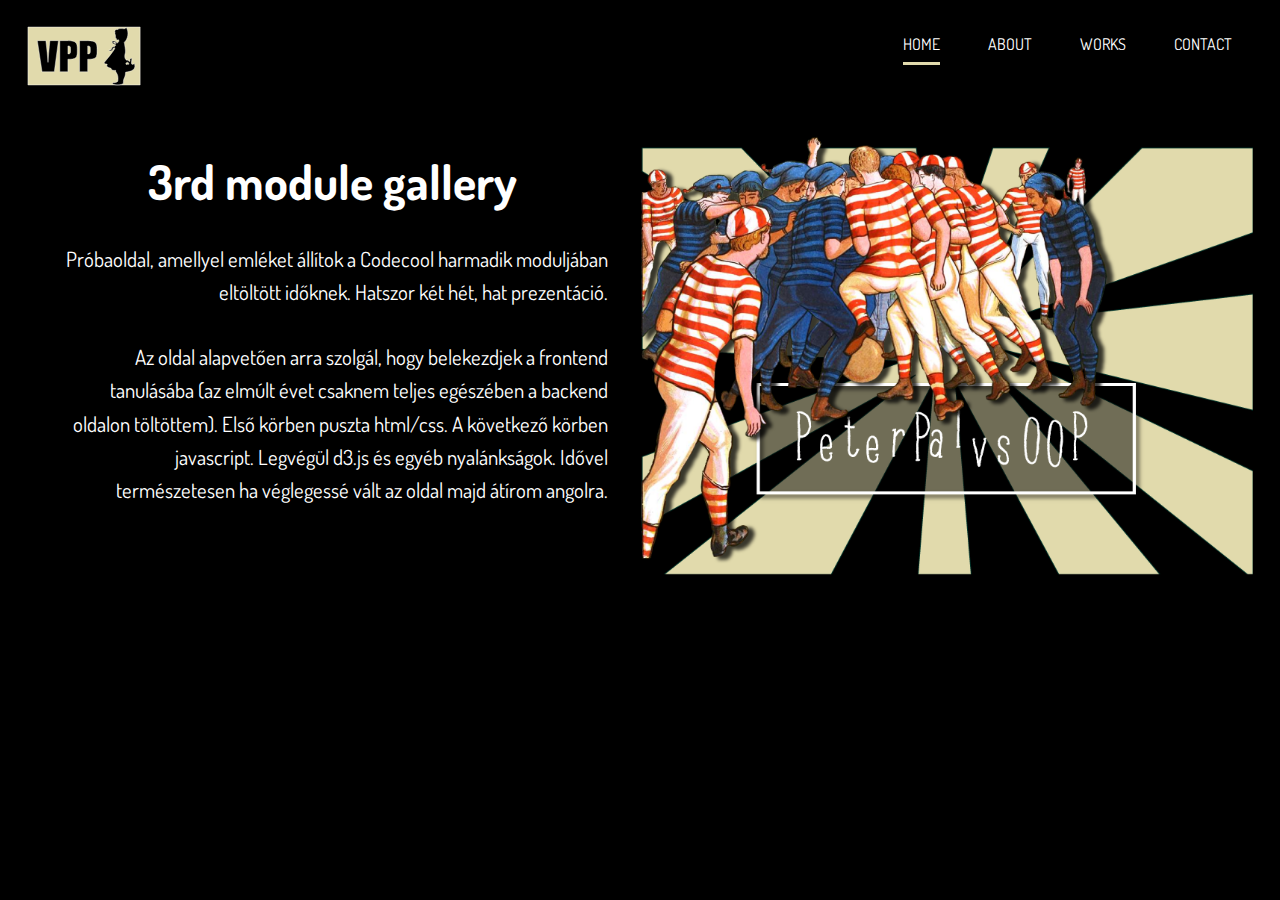
<file: html/index.html>
<!DOCTYPE html>
<html lang="en">
<head>
    <meta charset="UTF-8">
    <meta name="viewport" content="width=device-width, initial-scale=1.0">
    <meta http-equiv="X-UA-Compatible" content="ie=edge">
    <link rel="stylesheet" href="../css/main.css">
    <link href="https://fonts.googleapis.com/css?family=Dosis&display=swap" rel="stylesheet">
    <title>peterPal | infographs</title>
</head>
<body>
    <!-- header -->
    <header id="headerHome">
        <div class="container">
            <nav id="mainNav">
                <img src="../img/vppwhite-02.svg" alt="my portfolio" id="logo">
                <ul>
                    <li><a href="index.html" class="current">Home</a></li>
                    <li><a href="about.html">About</a></li>
                    <li><a href="works.html">Works</a></li>
                    <li><a href="contact.html">Contact</a></li>
                </ul>
            </nav>
            <div class="headerContent">
                <div>
                    <h1>3rd module gallery</h1>
                    <p class="lead">Próbaoldal, amellyel emléket állítok a Codecool harmadik moduljában eltöltött időknek. Hatszor két hét, hat prezentáció.</p>
                    <p class="lead">Az oldal alapvetően arra szolgál, hogy belekezdjek a frontend tanulásába (az elmúlt évet csaknem teljes egészében a backend oldalon töltöttem). Első körben puszta html/css. A következő körben javascript. Legvégül d3.js és egyéb nyalánkságok. Idővel természetesen ha véglegessé vált az oldal majd átírom angolra.</p>
                </div>
                <img src="../img/backgroundIcon.png" alt="">
            </div>
        </div>
    </header>
</body>
</html>
</file>
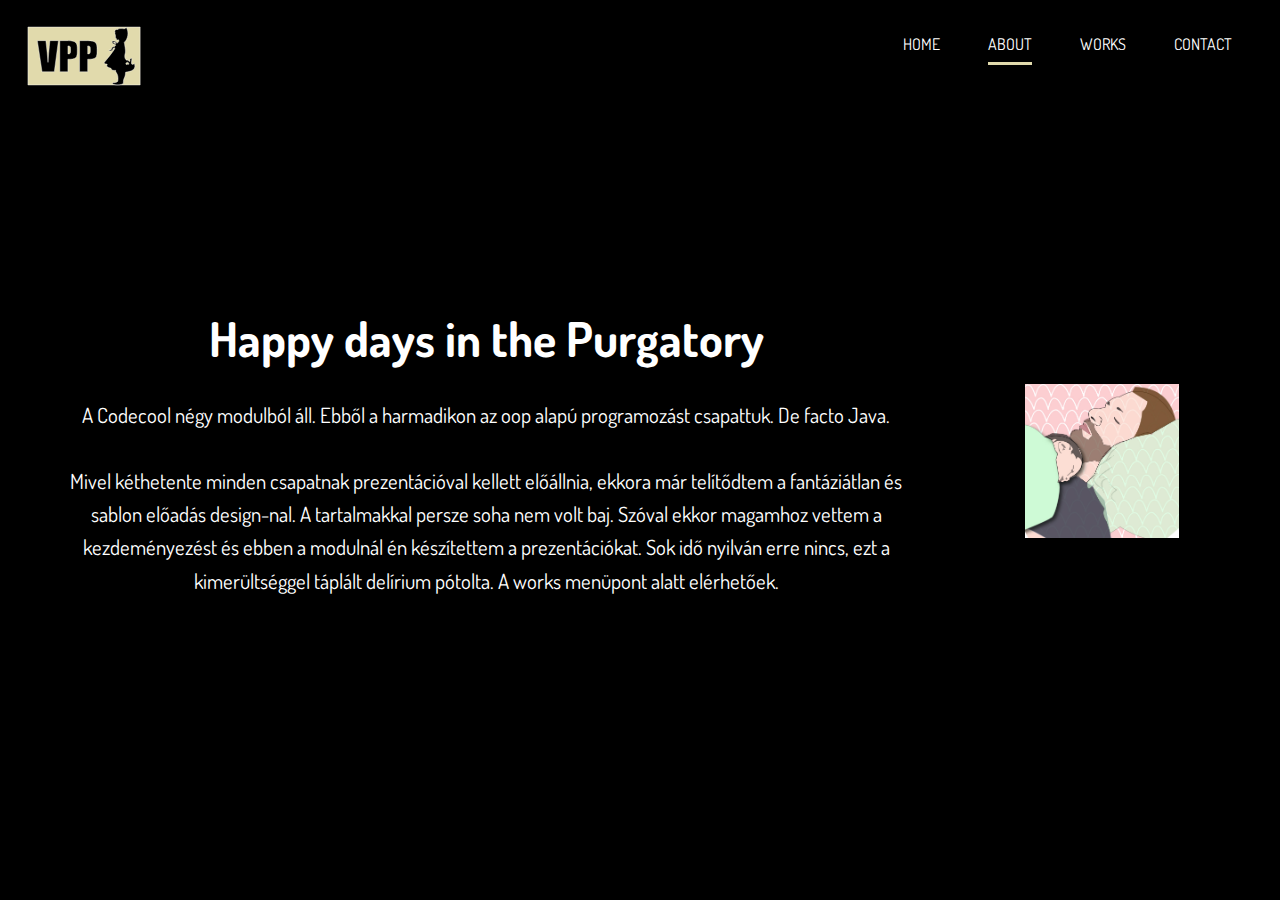
<file: html/about.html>
<!DOCTYPE html>
<html lang="en">
<head>
    <meta charset="UTF-8">
    <meta name="viewport" content="width=device-width, initial-scale=1.0">
    <meta http-equiv="X-UA-Compatible" content="ie=edge">
    <link rel="stylesheet" href="../css/main.css">
    <link href="https://fonts.googleapis.com/css?family=Dosis&display=swap" rel="stylesheet">
    <title>peterPal | infographs</title>
</head>
<body>
    <!-- header -->
    <header id="headerHome">
        <div class="container">
            <nav id="mainNav">
                <img src="../img/vppwhite-02.svg" alt="my portfolio" id="logo">
                <ul>
                    <li><a href="index.html">Home</a></li>
                    <li><a href="about.html"  class="current">About</a></li>
                    <li><a href="works.html">Works</a></li>
                    <li><a href="contact.html">Contact</a></li>
                </ul>
            </nav>
            <div class="headerContent">
                <div id="selfie">
                    <div>
                        <h1>Happy days in the Purgatory</h1>
                        <p class="lead">A Codecool négy modulból áll. Ebből a harmadikon az oop alapú programozást csapattuk. De facto Java.</p>
                        <p class="lead">Mivel kéthetente minden csapatnak prezentációval kellett előállnia, ekkora már telítődtem a fantáziátlan és sablon előadás design-nal. A tartalmakkal persze soha nem volt baj. Szóval ekkor magamhoz vettem a kezdeményezést és ebben a modulnál én készítettem a prezentációkat. Sok idő nyilván erre nincs, ezt a kimerültséggel táplált delírium pótolta. A works menüpont alatt elérhetőek.</p>
    
                    </div>
                    <div>
                        <img src="../img/onarckep_little.jpg">
                    </div>
                </div>
            </div>
            
        </div>
    </header>
</body>
</html>
</file>
<file: css/main.css>
.container {
    max-width: 1280px;
    padding: 0 1.5rem;
    margin: auto;
    overflow: hidden; }
  
  .btnLight, .btnDark, .btnMain {
    display: inline-block;
    padding: 0.8rem 2rem;
    transition: all 1s;
    border: none;
    cursor: pointer; }
  
  .btnLight {
    color: #333;
    background: #f4f4f4; }
  
  .btnDark {
    color: #f4f4f4;
    background: #333; }
  
  .btnMain {
    color: #f4f4f4;
    background: #ffbc00; }
  
  button[class^='btn']:hover,
  a[class^='btn']:hover,
  input[class^='btn']:hover {
    background-color: #ffbc00; }
  
  .lead {
    font-size: 1.3rem;
    margin-bottom: 2rem; }
  
  .textCenter {
    text-align: center; }
  
  * {
    margin: 0;
    padding: 0; 
    box-sizing: border-box;}
  
  body {
    font-family: 'Dosis', sans-serif;
    line-height: 1.6;
    background: #fff; }
  
  a {
    text-decoration: none;
    color: #333; }
  
  ul {
    list-style: none; }
  
  h2, h3, h4 {
    text-transform: uppercase; }
  
  img {
    width: 100%; }
  
  #logo {
    width: 120px;
    height: 80px;}
  
  #mainNav {
    display: flex;
    justify-content: space-between;
    padding-top: 1rem; }
    #mainNav ul {
      display: flex; }
    #mainNav li {
      padding: 1rem 1.5rem; }
    #mainNav a {
      text-decoration: none;
      color: #fff;
      text-transform: uppercase;
      border-bottom: 3px transparent solid;
      padding-bottom: 0.5rem;
      transition: border-color 1s; }
      #mainNav a:hover {
        border-color: #ccc; }
      #mainNav a.current {
        border-color: #e1daac; }
  
  #headerHome {
    /* background: url("../img/backgroundIcon.png") no-repeat left center/cover; */
    background-color: black;
    height: 100vh;
    color: #fff; }
    #headerHome .headerContent {
      text-align: center;
      display: flex;
      flex-direction: row;
      justify-content: space-evenly;
      align-items: center; }
      #headerHome .headerContent h1 {
        padding-top: 3%;
        margin-bottom: 2rem;
        font-size: 3rem;
        line-height: 1.2; }
      #headerHome .headerContent p {
        text-align: right;
        padding: 0 2rem;
      }
      #headerHome .headerContent img {
        padding-top: 3%;
        max-height: 50%;
        max-width: 50%;
      }
/* about page */
#selfie {
  display: grid;
  height: 80vh;
  grid-template-columns: 3fr 1fr;
}
#selfie > div {
  display: flex;
  flex-direction: column;
  justify-content: center;
  align-items: center;
}
#selfie div .lead {
  text-align: center;
}
.btn {
  display: inline-block;
  padding: 1rem 2rem;
  background: #f4f4f4;
  color: #333;
  text-decoration: none;
  border: none;
  font-size: 1.1rem;
  transition: all 0.3s ease-in;
}

#try {
  display: grid;
  grid-template-columns: repeat(3, 1fr);
  grid-gap: 1rem;
  height: 80vh;
  padding: 1rem;
}
.card {
  display: flex;
  flex-direction: column;
  justify-content: flex-end;
  background: #e1daac url(../img/oop2icon-02.svg) no-repeat center center;
  padding: 2rem 6rem;
}
#try .card:nth-child(3) {
  background: #e1daac url(../img/oop3cv/oop03icon.svg) no-repeat center center;
}
#try .card:nth-child(5) {
  background: #e1daac url(../img/oop05cv/oop05icon.png) no-repeat center center;
}
#try .card:nth-child(6) {
  background: #e1daac url(../img/oop06cv/oop06icon.png) no-repeat center center/cover;
}

#try .card:nth-child(1),
#try .card:nth-child(4) {
  background: #333;
}

.card img {
  /* grid-area: icon; */
  width: 80%;
}
.card p {
  /* grid-area: text; */
  color: #333;
  text-align: center;
}
.card h3 {
  /* grid-area: title; */
  color: #333;
  text-align: center;
}
.card .btn {
  /* grid-area: btn; */
  text-align: center;
  opacity: 0.9;
  background: #fff;
}
/* contact */
.contact {
  
}
</file>
